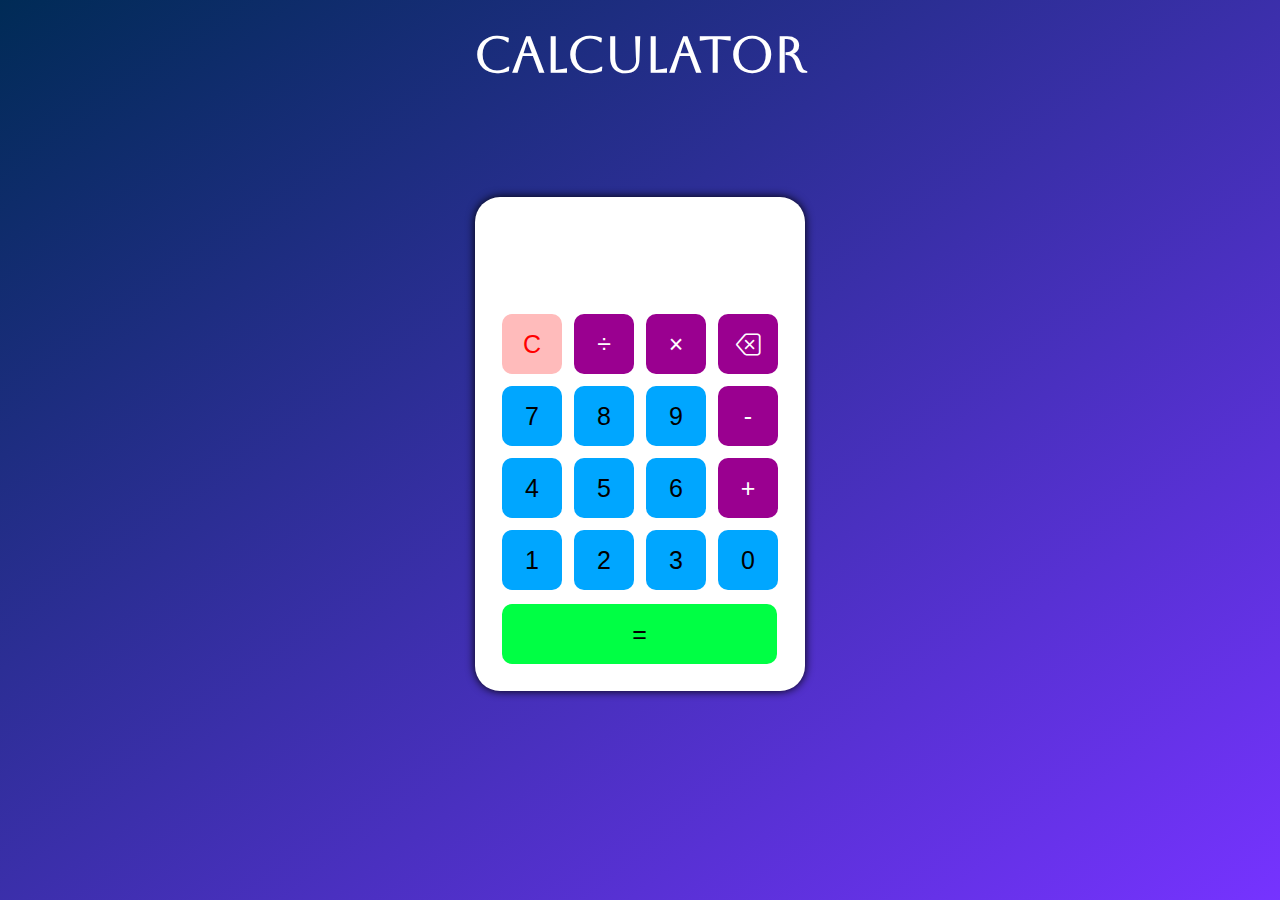
<file: TASK-1-Calculator/index.html>
<! DOCTYPE html>
  <html>

  <head>
    <meta charset="utf-8">
    <title>
      Calculator
    </title>
    <link href="https://fonts.googleapis.com/css2?family=Cookie&display=swap" rel="stylesheet">
    <link rel="preconnect" href="https://fonts.googleapis.com">
    <link rel="preconnect" href="https://fonts.gstatic.com" crossorigin>
    <link rel="stylesheet" href="https://cdn.jsdelivr.net/npm/bootstrap-icons@1.10.3/font/bootstrap-icons.css">
    <link href="https://fonts.googleapis.com/css2?family=Aboreto&display=swap" rel="stylesheet">
    <link rel="stylesheet" href="style.css">

  </head>

  <body>

    <h1>Calculator</h1>

    <div class="container">
      <div class="calculator dark">

        <div class="display-screen">
          <div id="display"></div>
        </div>
        <div class="buttons">
          <table>
            <tr>
              <td><button class="btn-operator" id="clear">C</button></td>
              <td><button class="btn-operator" id="/">&divide;</button></td>
              <td><button class="btn-operator" id="*">&times</button></td>
              <td><button class="btn-operator" id="backspace"><i class="bi bi-backspace"></i></button></td>
            </tr>

            <tr>
              <td><button class="btn-number" id="7">7</button></td>
              <td><button class="btn-number" id="8">8</button></td>
              <td><button class="btn-number" id="9">9</button></td>
              <td><button class="btn-operator" id="-">-</button></td>
            </tr>

            <tr>
              <td><button class="btn-number" id="4">4</button></td>
              <td><button class="btn-number" id="5">5</button></td>
              <td><button class="btn-number" id="6">6</button></td>
              <td><button class="btn-operator" id="+">+</button></td>
            </tr>

            <tr>
              <td><button class="btn-number" id="1">1</button></td>
              <td><button class="btn-number" id="2">2</button></td>
              <td><button class="btn-number" id="3">3</button></td>
              <td><button class="btn-number" id="0">0</button></td>

            </tr>
          </table>
          <table>
            <tr>
              <td><button class="btn-operator" id="equal">=</button></td>
            </tr>
          </table>
        </div>
      </div>
    </div>
  </body>
  <script src="script.js"></script>

  </html>
</file>
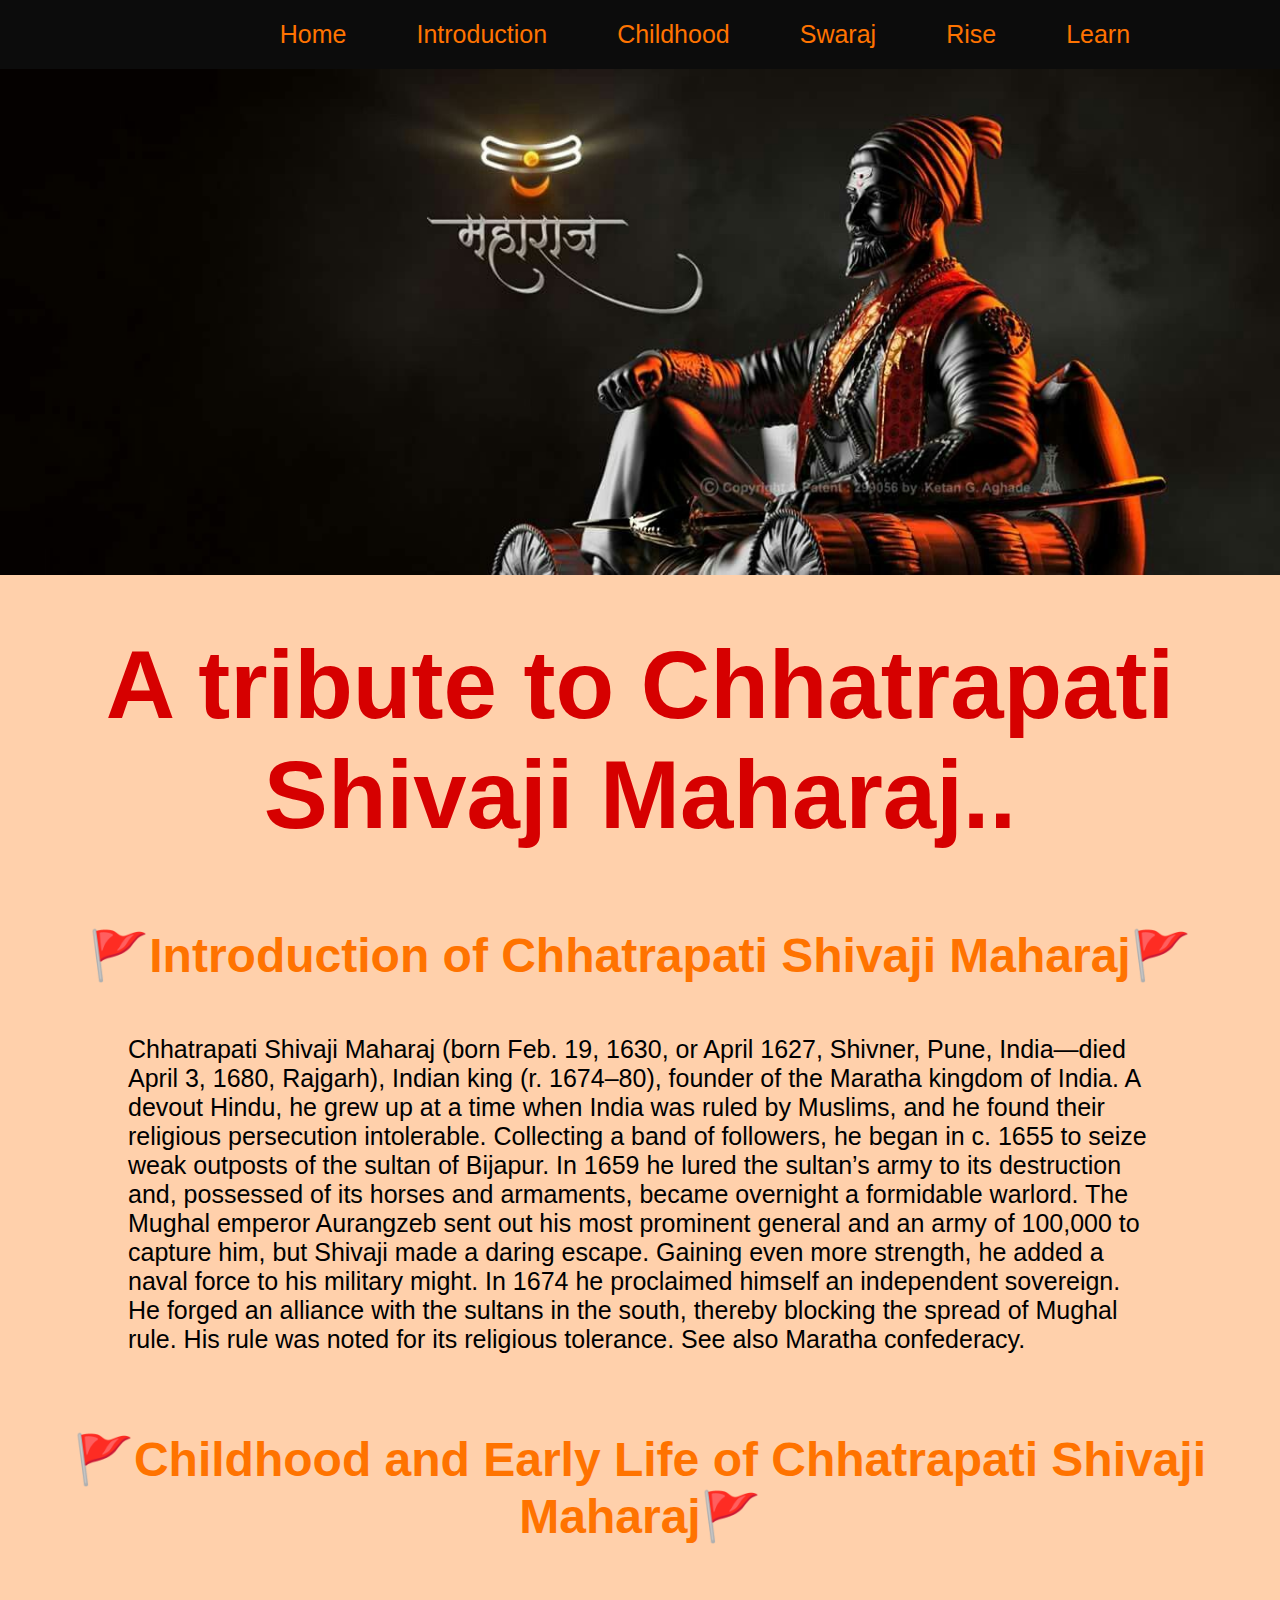
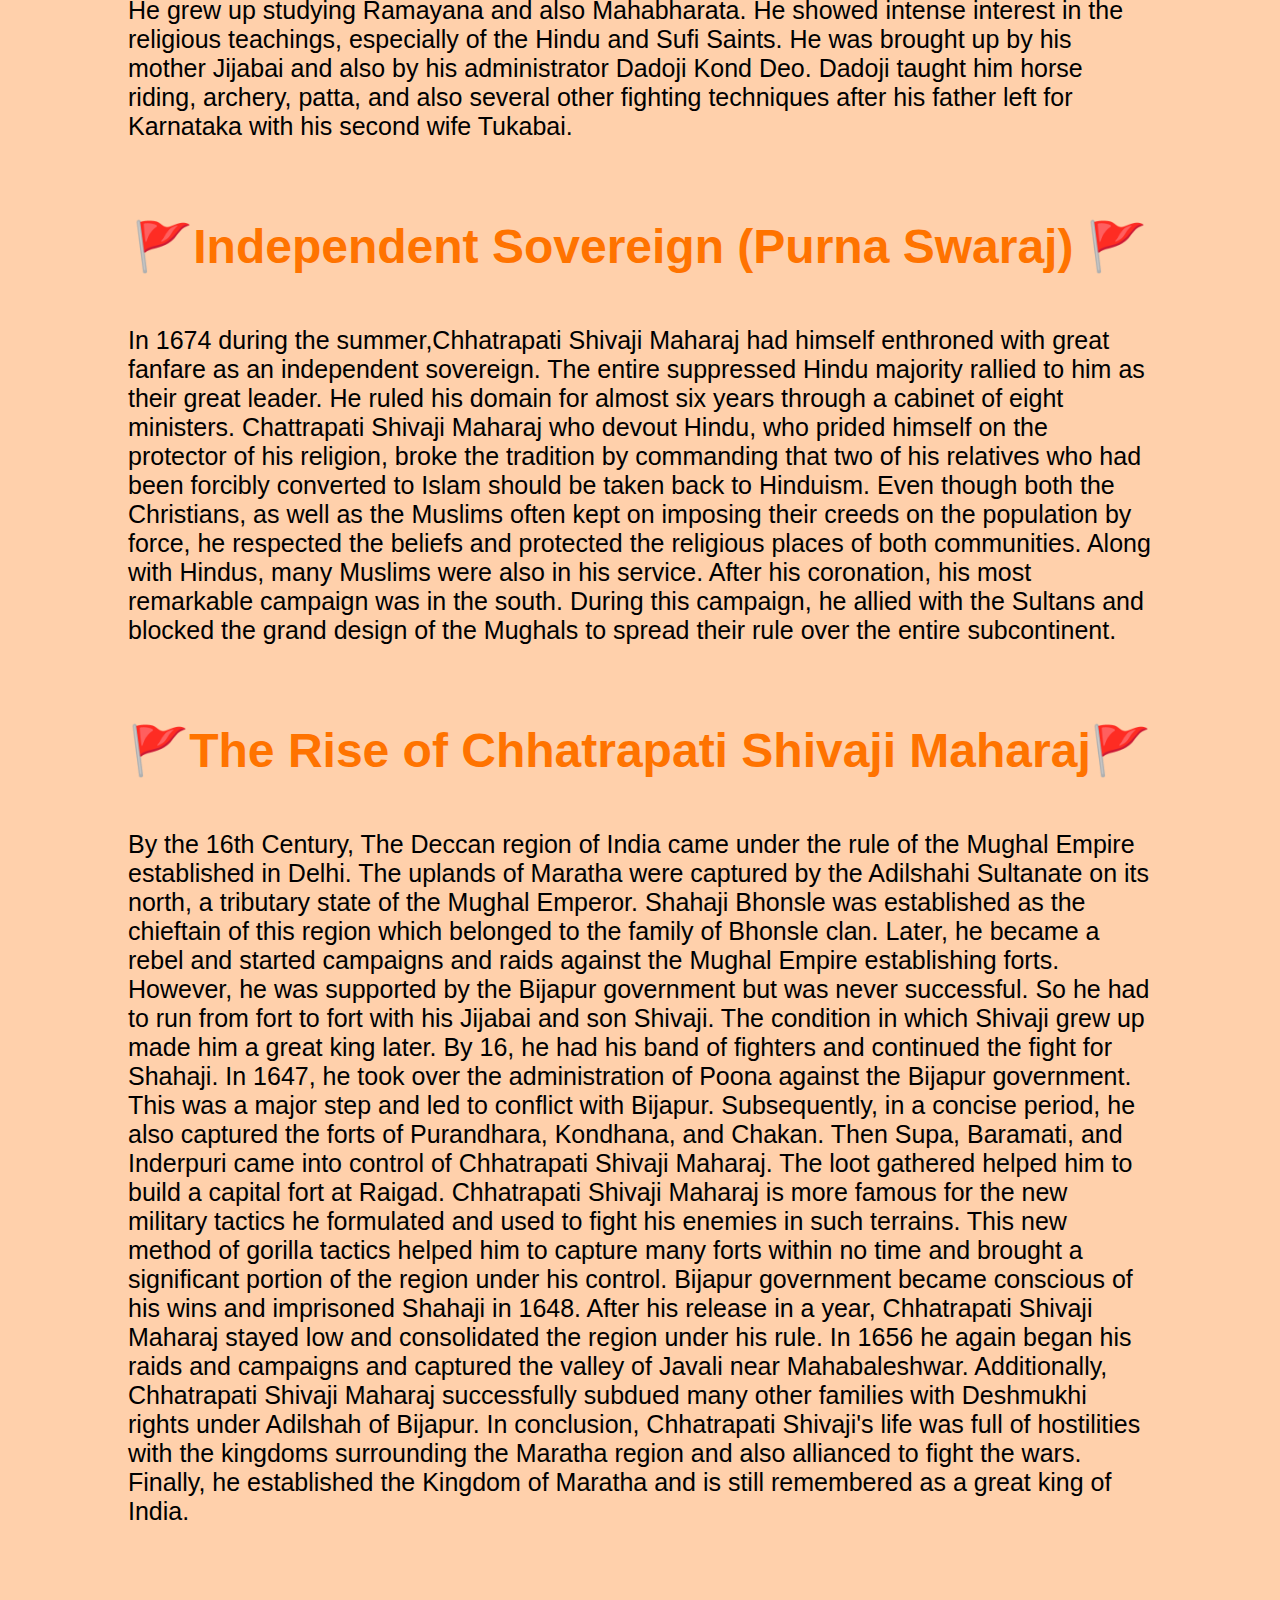
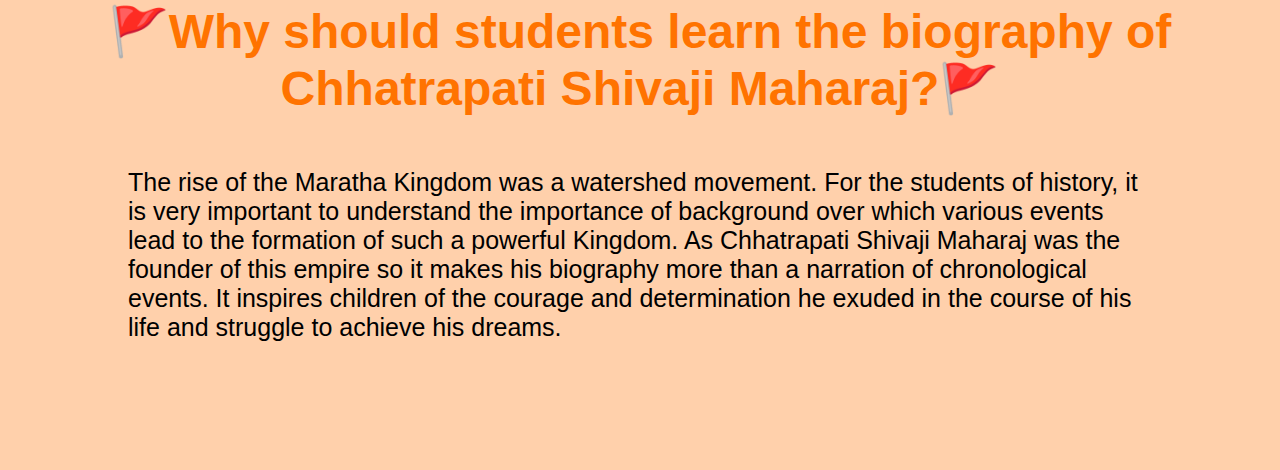
<file: TASK-2-Tribute/index.html>
<!DOCTYPE html>
<html lang="en">
<head>
    <meta charset="UTF-8">
    <meta http-equiv="X-UA-Compatible" content="IE=edge">
    <meta name="viewport" content="width=device-width, initial-scale=1.0">
    <title>Tribute</title>
    
    <link rel="stylesheet" href="style.css">
</head>
<body>
    <nav class="container">
        <div class="navbar">
            <ul>
              <li><a href="#">Home</a></li>
              <li><a href="#introduction">Introduction</a></li>
              <li><a href="#childhood">Childhood</a></li>
              <li><a href="#swaraj">Swaraj</a></li>
              <li><a href="#rise">Rise</a></li>
              <li><a href="#learn">Learn</a></li>
            </ul>
          </div>
      </nav>
<img src="i3.jpg" alt="">
<h1>A tribute to Chhatrapati Shivaji Maharaj..</h1>
      <section id="introduction">
        <h2>🚩Introduction of Chhatrapati Shivaji Maharaj🚩</h2>
      <p class="info">Chhatrapati Shivaji Maharaj (born Feb. 19, 1630, or April 1627, Shivner, Pune, India—died April 3, 1680, Rajgarh), Indian king (r. 1674–80), founder of the Maratha kingdom of India. A devout Hindu, he grew up at a time when India was ruled by Muslims, and he found their religious persecution intolerable. Collecting a band of followers, he began in c. 1655 to seize weak outposts of the sultan of Bijapur. In 1659 he lured the sultan’s army to its destruction and, possessed of its horses and armaments, became overnight a formidable warlord. The Mughal emperor Aurangzeb sent out his most prominent general and an army of 100,000 to capture him, but Shivaji made a daring escape. Gaining even more strength, he added a naval force to his military might. In 1674 he proclaimed himself an independent sovereign. He forged an alliance with the sultans in the south, thereby blocking the spread of Mughal rule. His rule was noted for its religious tolerance. See also Maratha confederacy.</p>
    </section>

      <section id="childhood">
        <h2>🚩Childhood and Early Life of Chhatrapati Shivaji Maharaj🚩</h2>
        <p>He grew up studying Ramayana and also Mahabharata. He showed intense interest in the religious teachings, especially of the Hindu and Sufi Saints. He was brought up by his mother Jijabai and also by his administrator Dadoji Kond Deo. Dadoji taught him horse riding, archery, patta, and also several other fighting techniques after his father left for Karnataka with his second wife Tukabai.</p>
      </section>

      <section id="swaraj">
       <h2>🚩Independent Sovereign (Purna Swaraj) 🚩</h2>
       <p>In 1674 during the summer,Chhatrapati Shivaji Maharaj had himself enthroned with great fanfare as an independent sovereign. The entire suppressed Hindu majority rallied to him as their great leader. He ruled his domain for almost six years through a cabinet of eight ministers. Chattrapati Shivaji Maharaj who devout Hindu, who prided himself on the protector of his religion, broke the tradition by commanding that two of his relatives who had been forcibly converted to Islam should be taken back to Hinduism. 

        Even though both the Christians, as well as the Muslims often kept on imposing their creeds on the population by force, he respected the beliefs and protected the religious places of both communities. Along with Hindus, many Muslims were also in his service. After his coronation, his most remarkable campaign was in the south. During this campaign, he allied with the Sultans and blocked the grand design of the Mughals to spread their rule over the entire subcontinent.</p>
      </section>

      <section id="rise">
        <h2>🚩The Rise of Chhatrapati Shivaji Maharaj🚩</h2>
       <p>
        By the 16th Century, The Deccan region of India came under the rule of the Mughal Empire established in Delhi. The uplands of Maratha were captured by the Adilshahi Sultanate on its north, a tributary state of the Mughal Emperor.  Shahaji Bhonsle was established as the chieftain of this region which belonged to the family of Bhonsle clan. Later, he became a rebel and started campaigns and raids against the Mughal Empire establishing forts. However, he was supported by the Bijapur government but was never successful. So he had to run from fort to fort with his Jijabai and son Shivaji. The condition in which Shivaji grew up made him a great king later. 
        
        
        By 16, he had his band of fighters and continued the fight for Shahaji. In 1647, he took over the administration of Poona against the Bijapur government. This was a major step and led to conflict with Bijapur. Subsequently, in a concise period, he also captured the forts of Purandhara, Kondhana, and Chakan. Then Supa, Baramati, and Inderpuri came into control of Chhatrapati Shivaji Maharaj. The loot gathered helped him to build a capital fort at Raigad. Chhatrapati Shivaji Maharaj is more famous for the new military tactics he formulated and used to fight his enemies in such terrains. This new method of gorilla tactics helped him to capture many forts within no time and brought a significant portion of the region under his control.
        
        
        Bijapur government became conscious of his wins and imprisoned Shahaji in 1648. After his release in a year, Chhatrapati Shivaji Maharaj stayed low and consolidated the region under his rule. In 1656 he again began his raids and campaigns and captured the valley of Javali near Mahabaleshwar. Additionally, Chhatrapati Shivaji Maharaj successfully subdued many other families with Deshmukhi rights under Adilshah of Bijapur. 
        
        
        In conclusion, Chhatrapati Shivaji's life was full of hostilities with the kingdoms surrounding the Maratha region and also allianced to fight the wars. Finally, he established the Kingdom of Maratha and is still remembered as a great king of India.</p>
      </section>

  <section id="learn">
    <h2>🚩Why should students learn the biography of Chhatrapati Shivaji Maharaj?🚩</h2>
    <p>The rise of the Maratha Kingdom was a watershed movement. For the students of history, it is very important to understand the importance of background over which various events lead to the formation of such a powerful Kingdom. As Chhatrapati Shivaji Maharaj was the founder of this empire so it makes his biography more than a narration of chronological events. It inspires children of the courage and determination he exuded in the course of his life and struggle to achieve his dreams. </p>
    </section>

</body>
</html>
</file>
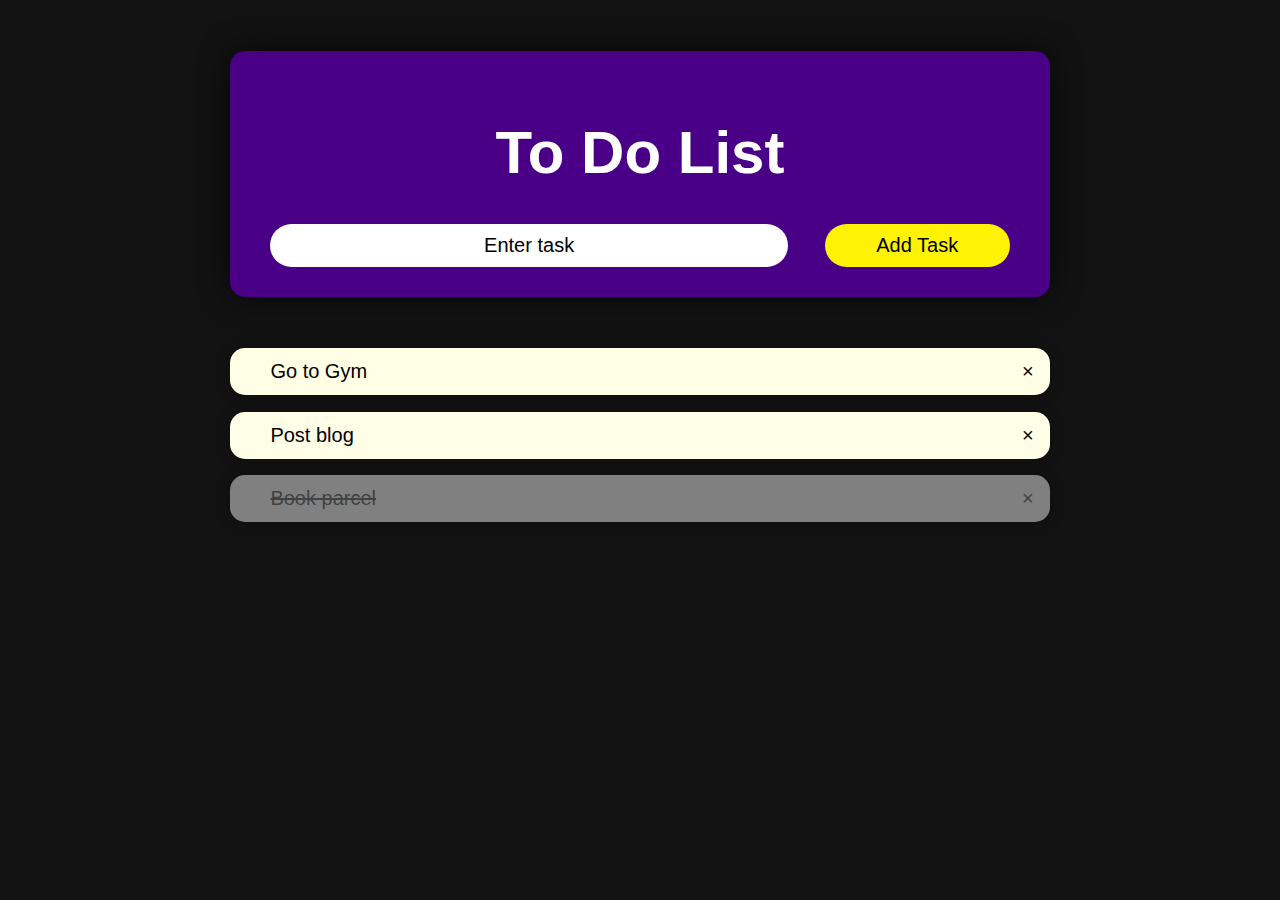
<file: TASK-3-Todo/index.html>
<!DOCTYPE html>
<html>

<head>
  <meta name="viewport" content="width=device-width, initial-scale=1">
  <title>Tribute</title>
  <link rel="stylesheet" href="style.css">
</head>

<body>

  <div class="container1">
    <div id="box" class="header">
      <h2>To Do List</h2>
      <input type="text" id="task" placeholder="Enter task">
      <span onclick="newElement()" class="addtask">Add Task</span>
    </div>
  </div>
  <div class="container2">
    <ul id="list">
      <li>Go to Gym</li>
      <li>Post blog</li>
      <li class="checked">Book parcel</li>
    </ul>
  </div>
  <script src="script.js"></script>
</body>

</html>
</file>
<file: TASK-1-Calculator/style.css>
* {
    padding: 0;
    margin: 0;
    box-sizing: border-box;
    outline: 0;
    transition: all 0.3s ease;
}

body {
    background-image: linear-gradient(to bottom right, #002b56, #7633ff);
    font-family: serif;
}

h1{
    text-align: center;
    font-family: aboreto;
    margin-top: 25px;
    font-size: 50px;
    color: #fff;
}

.container {
    height: 80vh;
    width: 100vw;
    display: grid;
    place-items: center;
}

.calculator{
    position: relative;
    height: auto;
    width: auto;
    padding: 20px;
    border-radius: 25px;
}

#display{
    margin:0 10px;
    height: 70px;
    width: auto;
    max-width: 270px;
    display: flex;
    align-items: flex-end;
    justify-content: flex-end;
    font-size: 30px;
    margin-bottom: 20px;
    overflow-x: scroll;
}

#display::-webkit-scrollbar{
    display: block;
    height: 3px;
}

button{
    height: 60px;
    width: 60px;
    border: 0;
    border-radius: 10px;
    margin: 5px;
    font-size: 25px;
    cursor: pointer;
    transition: all 0.2s ease;
}

button:hover{
    transform: scale(1.05);
}

button#equal{
    height: 70x;
}

.calculator{
    background-color: rgb(255, 255, 255);
    box-shadow: 0 0 10px #000;
}

.calculator #display{
    color:#000;
    font-family: aboreto;
    font-weight: 600;
}

.calculator button#clear{
    background-color: #ffbbbb;
    color: rgb(255, 0, 0);
}

.calculator button.btn-number{
    background-color: #00a6ff;
}

.calculator button.btn-operator{
    background-color: #9a0090;
    color: #ffffff;
}

.calculator button#equal{
    background-color: #00ff44;
    color: rgb(0, 0, 0);
    width: 275px;
}
</file>
<file: TASK-2-Tribute/style.css>
* {
    margin: 0;
}

body {
    background-color: rgb(255, 208, 171);
}

ul{
    display: flex;
    flex-direction: row; 
    margin: auto 16%;
}

.navbar{
    display: block;
    margin: auto;
    width: 100%;
    background-color: rgb(12, 12, 12);
}

ul li{

    list-style: none;
    padding: 20px;
    width: 100%;
    font-family:Verdana, Geneva, Tahoma, sans-serif;
}

a{
    text-decoration: none;
    font-size: 25px;
    color: rgb(255, 115, 0);
    padding: 10px 15px;
    transition: all 0.3s;
    border-radius: 15px;
}

a:hover{
    background-color: rgb(255, 115, 0);
    color: #fff;
}

h1 {
    margin: 4% auto 6%;
    display: block;
    text-align: center;
    font-family: roboto;
    font-weight: 800;
    font-size: 6em;
    color: rgb(214, 0, 0);
    font-family:'Lucida Sans', 'Lucida Sans Regular', 'Lucida Grande', 'Lucida Sans Unicode', Geneva, Verdana, sans-serif;
}

h2 {
    text-align: center;
    font-family: ubuntu;
    color: rgb(255, 115, 0);
    font-size: 3em;
    margin: 6% auto 4%;
    font-family:'Trebuchet MS', 'Lucida Sans Unicode', 'Lucida Grande', 'Lucida Sans', Arial, sans-serif;
}

img{
    width: 100%;
}

p{
    margin: auto 10%;
    font-size: 25px;
    font-family:'Segoe UI', Tahoma, Geneva, Verdana, sans-serif;
}

#learn{
    margin-bottom: 10%;
=======
* {
    margin: 0;
}

body {
    background-color: rgb(255, 208, 171);
}

ul{
    display: flex;
    flex-direction: row; 
    margin: auto 16%;
}

.navbar{
    display: block;
    margin: auto;
    width: 100%;
    background-color: rgb(12, 12, 12);
}

ul li{

    list-style: none;
    padding: 20px;
    width: 100%;
    font-family:Verdana, Geneva, Tahoma, sans-serif;
}

a{
    text-decoration: none;
    font-size: 25px;
    color: rgb(255, 115, 0);
    padding: 10px 15px;
    transition: all 0.3s;
    border-radius: 15px;
}

a:hover{
    background-color: rgb(255, 115, 0);
    color: #fff;
}

h1 {
    margin: 4% auto 6%;
    display: block;
    text-align: center;
    font-family: roboto;
    font-weight: 800;
    font-size: 6em;
    color: rgb(214, 0, 0);
    font-family:'Lucida Sans', 'Lucida Sans Regular', 'Lucida Grande', 'Lucida Sans Unicode', Geneva, Verdana, sans-serif;
}

h2 {
    text-align: center;
    font-family: ubuntu;
    color: rgb(255, 115, 0);
    font-size: 3em;
    margin: 6% auto 4%;
    font-family:'Trebuchet MS', 'Lucida Sans Unicode', 'Lucida Grande', 'Lucida Sans', Arial, sans-serif;
}

img{
    width: 100%;
}

p{
    margin: auto 10%;
    font-size: 25px;
    font-family:'Segoe UI', Tahoma, Geneva, Verdana, sans-serif;
}

#learn{
    margin-bottom: 10%;
}
</file>
<file: TASK-3-Todo/style.css>
* {
    box-sizing: border-box;
}

body {
    margin: 0;
    min-width: 250px;
    background-color: #121212;
}

.container1 {
    margin: 2% 10%;
}

.container2 {
    margin: 2% 10%;
}

h2 {
    font-family: 'Gill Sans', 'Gill Sans MT', Calibri, 'Trebuchet MS', sans-serif;
    font-size: 60px;
    margin: 5% auto;
}

.header {
    background-color: #490086;
    padding: 30px 40px;
    color: white;
    text-align: center;
    margin: 5% 10%;
    border-radius: 15px;
    box-shadow: 0 0 30px rgba(0, 0, 0, 0.621);
}

.header:after {
    content: "";
    display: table;
    clear: both;
    border-radius: 15px;
}

ul {
    margin: 2% 10%;
    padding: 0;
}

ul li {
    cursor: pointer;
    position: relative;
    padding: 12px 8px 12px 40px;
    list-style-type: none;
    background: #ffffe7;
    font-size: 20px;
    font-family: 'Trebuchet MS', 'Lucida Sans Unicode', 'Lucida Grande', 'Lucida Sans', Arial, sans-serif;
    transition: 0.3s;
    margin: 2% auto;
    border-radius: 15px;
    transform: scale(100%);
    box-shadow: 0 0 15px rgba(0, 0, 0, 0.226);

    -webkit-user-select: none;
    -moz-user-select: none;
    -ms-user-select: none;
    user-select: none;
}

ul li:nth-child(odd) {
    background: #ffffe6;
    transform: scale(100%);
}

ul li:hover {
    background: rgb(255, 255, 255);
    transform: scale(105%);
}

ul li.checked {
    background: rgb(128, 128, 128);
    color: rgb(66, 66, 66);
    text-decoration: line-through;
    /* transform: scale(90%); */
}

ul li.checked::before {
    content: '';
    position: absolute;
    border-color: rgb(106, 106, 106);
    border-width: 0 2px 2px 0;
    top: 10px;
    left: 16px;
    transform: rotate(45deg);
    height: 15px;
    width: 7px;
}

.close {
    position: absolute;
    right: 0;
    top: 0;
    padding: 12px 16px 12px 16px;
    border-radius: 15px;
}

.close:hover {
    background-color: #a50b00;
    color: white;
}

input {
    border: none;
    border-radius: 25px;
    width: 70%;
    padding: 10px;
    float: left;
    font-size: 20px;
    text-align: center;
}

.addtask {
    padding: 10px;
    width: 25%;
    background: #fff203;
    color: rgb(0, 0, 0);
    float: right;
    text-align: center;
    font-size: 20px;
    cursor: pointer;
    transition: 0.3s;
    border-radius: 25px;
    font-family: 'Segoe UI', Tahoma, Geneva, Verdana, sans-serif;
}

.addtask:hover {
    background-color: #FB2576;
    transform: scale(110%);
}

input::placeholder {
    font-family: 'Lucida Sans', 'Lucida Sans Regular', 'Lucida Grande', 'Lucida Sans Unicode', Geneva, Verdana, sans-serif;
    color: #000;
}
</file>
